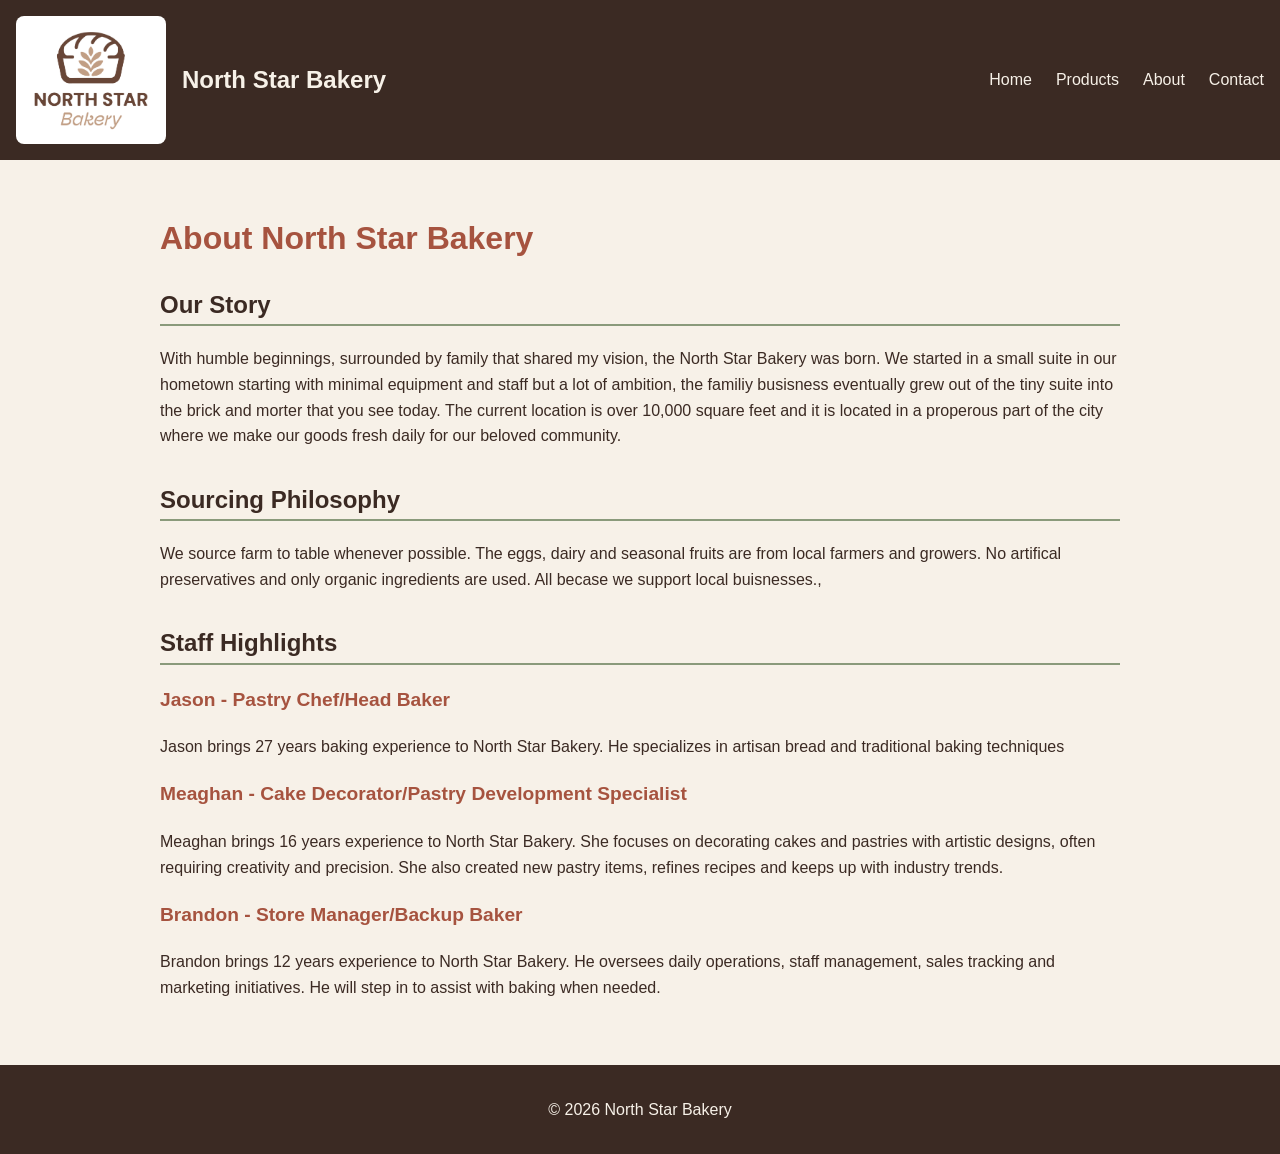
<file: about.html>
<!DOCTYPE html>
<html lang="en">
    <head>
       <meta charset="UTF-8"> 
       <title>About | North Star Bakery</title>
       <link rel="stylesheet" href="styles.css"> 
    </head>
<body>
    <header>
    <img class="logo" src="images/bakery-logo_c.png" alt="North Star Bakery logo"> 
     <p>North Star Bakery</p>
     <nav>
        <ul>
         <li><a href="index.html">Home</a></li>
         <li><a href="products.html">Products</a></li>
         <li><a href="about.html">About</a></li>
         <li><a href="contact.html">Contact</a></li>
        </ul>
     </nav>
    </header>
    <main>
        <h1>About North Star Bakery</h1>
        <section>
           <h2>Our Story</h2> 
           <p>With humble beginnings, surrounded by family that shared my vision, the North Star Bakery was born. 
            We started in a small suite in our hometown starting with minimal equipment and staff but a lot of ambition, the familiy busisness eventually grew out of the tiny suite 
            into the brick and morter that you see today.  The current location is over 10,000 square feet and it is located in a properous part of the city where we make our goods 
            fresh daily for our beloved community.</p>
        </section>
        <section>
            <h2>Sourcing Philosophy</h2>
            <p>We source farm to table whenever possible.  The eggs, dairy and seasonal fruits are from local farmers and growers.  No artifical preservatives and only organic ingredients
            are used.  All becase we support local buisnesses.,</p>  
        </section>
        <section>
            <h2>Staff Highlights</h2>
            <h3>Jason - Pastry Chef/Head Baker</h3>
            <p>Jason brings 27 years baking experience to North Star Bakery. He specializes in artisan bread and traditional baking techniques</p>
            <h3>Meaghan - Cake Decorator/Pastry Development Specialist</h3>
            <p>Meaghan brings 16 years experience to North Star Bakery.  She focuses on decorating cakes and pastries with artistic designs, often requiring creativity and precision.
            She also created new pastry items, refines recipes and keeps up with industry trends.</p>
            <h3>Brandon - Store Manager/Backup Baker</h3>
            <p>Brandon brings 12 years experience to North Star Bakery.  He oversees daily operations, staff management, sales tracking and marketing initiatives.  
            He will step in to assist with baking when needed.</p>
        </section>
    </main>
<footer>
  <p>&copy; 2026 North Star Bakery</p>  
</footer>
</body>
</html>
</file>
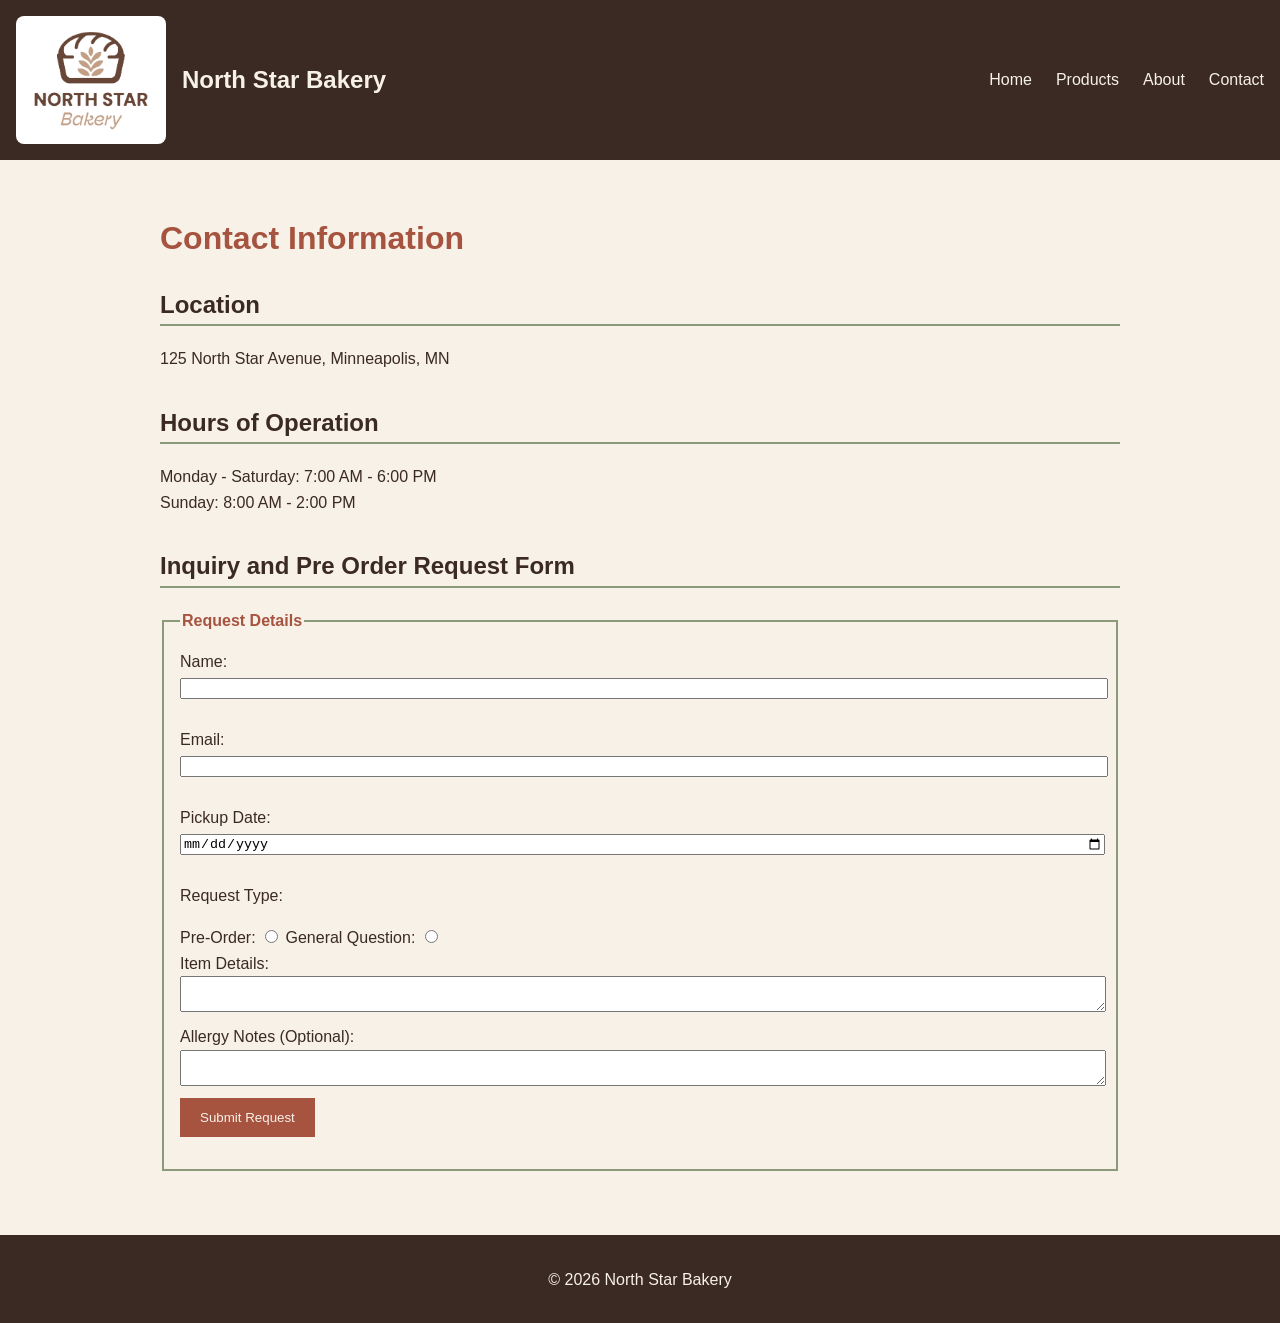
<file: contact.html>
<!DOCTYPE html>
<html lang="en">
    <head>
       <meta charset="UTF-8"> 
       <title>Contact | North Star Bakery</title>
       <link rel="stylesheet" href="styles.css">
    </head>
<body>
    <header>
     <img class="logo" src="images/bakery-logo_c.png" alt="North Star Bakery logo">
     <p>North Star Bakery</p>
     <nav>
        <ul>
         <li><a href="index.html">Home</a></li>
         <li><a href="products.html">Products</a></li>
         <li><a href="about.html">About</a></li>
         <li><a href="contact.html">Contact</a></li>
        </ul>
     </nav>
    </header>
    <main>
        <h1>Contact Information</h1>
    <section>
        <h2>Location</h2>
        <p>125 North Star Avenue, Minneapolis, MN</p>
    </section>
    <section>
        <h2>Hours of Operation</h2>
        <p>Monday - Saturday: 7:00 AM - 6:00 PM<br>
        Sunday: 8:00 AM - 2:00 PM</p>
    </section>
    <section>
        <h2>Inquiry and Pre Order Request Form</h2>
        <form id="contact-form" novalidate>
            <fieldset>
              <legend>Request Details</legend>  
              <label for="name">Name:</label>
              <input type="text" id="name" name="name" required>
              <p id="name-error" class="error-message"></p>
              <label for="email">Email:</label> 
              <input type="email" id="email" name="email" required> 
              <p id="email-error" class="error-message"></p>
              <label for="pickup-date">Pickup Date:</label> 
              <input type="date" id="pickup-date" name="pickup-date" required>
              <p>Request Type:</p>
              <label for="pre-order">Pre-Order:</label>
              <input type="radio" id="pre-order" name="request-type" value="pre-order" required>
              <label for="general-question">General Question:</label>
              <input type="radio" id="general-question" name="request-type" value="general-question">
              <label for="order-details">Item Details:</label>
              <textarea id="order-details" name="order-details" required></textarea>
              <label for="allergy-notes">Allergy Notes (Optional):</label> 
              <textarea id="allergy-notes" name="allergy-notes"></textarea>
              <button type="submit">Submit Request</button>
              <p id="form-status" class="success-message"></p>
            </fieldset>
        </form>      
    </section>
    </main>
    <footer>
  <p>&copy; 2026 North Star Bakery</p>  
    </footer> 
    <script src="script.js"></script>     
    </body>
    </html>
</file>
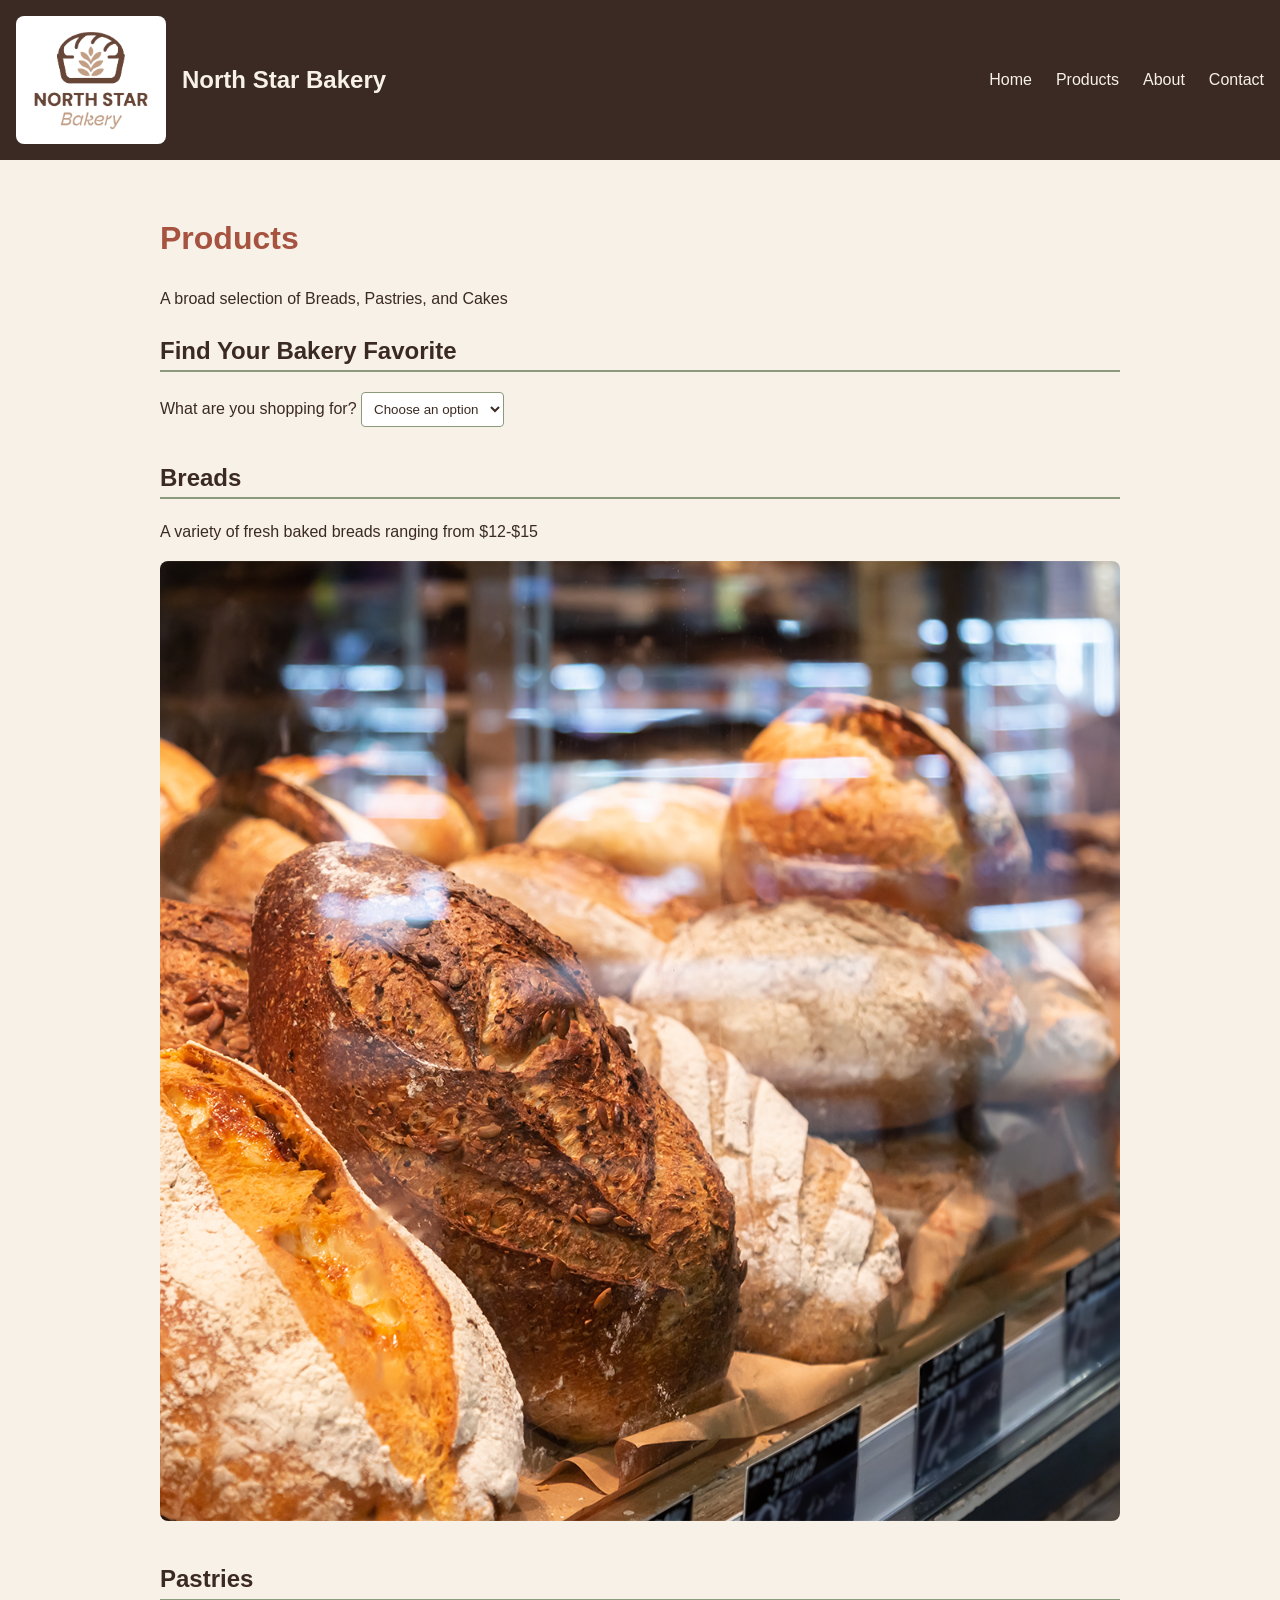
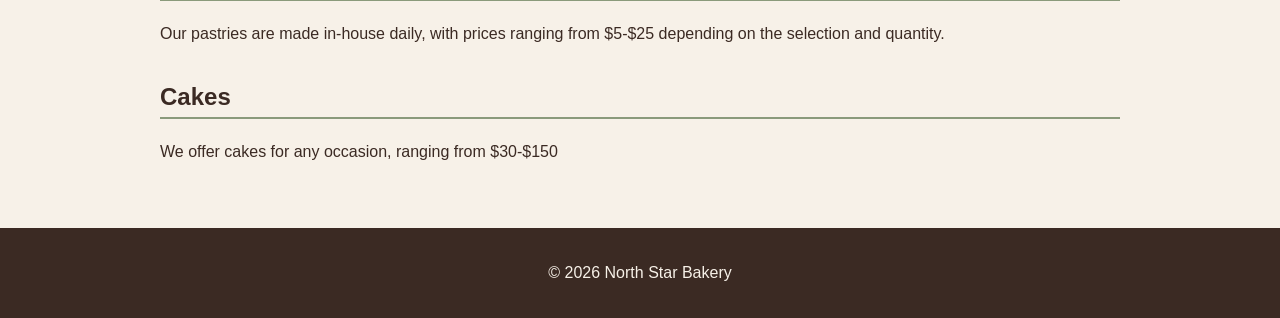
<file: products.html>
<!DOCTYPE html>
<html lang="en">
    <head>
    <meta charset="UTF-8">
    <title>Products | North Star Bakery</title>
    <link rel="stylesheet" href="styles.css">
</head>
<body>
<header>
    <img class="logo" src="images/bakery-logo_c.png" alt="North Star Bakery logo">
    <p>North Star Bakery</p>
    <nav>
        <ul>
          <li><a href="index.html">Home</a></li>
          <li><a href="products.html">Products</a></li>
          <li><a href="about.html">About</a></li>
          <li><a href="contact.html">Contact</a></li> 
        </ul>
    </nav>
</header>
<main>
   <h1>Products</h1>
   <p>A broad selection of Breads, Pastries, and Cakes</p>
   <section>
    <h2>Find Your Bakery Favorite</h2>

    <label for="bakery-preference">What are you shopping for?</label>

    <select id="bakery-preference">
        <option value="">Choose an option</option>
        <option value="bread">Breads</option>
        <option value="pastry">Pastries</option>
        <option value="cake">Cakes</option>
    </select>

    <p id="preference-message"></p>
</section>
   <section>
    <h2>Breads</h2>
    <p>A variety of fresh baked breads ranging from $12-$15</p>
     <img src="images/bakery-bread_c.png" alt="Several freshly baked loaves of bread">
   </section>
   <section>
    <h2>Pastries</h2>
    <p>Our pastries are made in-house daily, with prices ranging from $5-$25 depending on the selection and quantity.</p>
   </section>
   <section>
    <h2>Cakes</h2>
    <p>We offer cakes for any occasion, ranging from $30-$150</p>
   </section>
</main>
<footer>
  <p>&copy; 2026 North Star Bakery</p>  
</footer>
<script src="script.js"></script>
</body>
</html>
</file>
<file: styles.css>
body {
    background-color: #f7f1e8;
    color: #3b2a23;
    font-family: Arial, sans-serif;
    margin: 0;
    line-height: 1.6;
}
header {
    background-color: #3b2a23;
    color: #f7f1e8;
    padding: 1rem;
    display: flex;
    align-items: center;
    gap: 1rem;
    flex-wrap: wrap;
}
header p {
    font-size: 1.5rem;
    font-weight: 700;
}
nav {
    margin-left: auto;
}
nav a {
    color: #f7f1e8;
    text-decoration: none;
}
nav a:hover {
    color: #d98b6c;
}
nav a:focus {
    color: #d98b6c;
}
nav ul {
    list-style: none;
    display: flex;
    gap: 1.5rem;
    padding: 0;
}
main {
    max-width: 960px;
    margin: 0 auto;
    padding: 1rem;
}
h1 {
    color: #a6533f;
    font-size: 2rem;
}
h2 {
    color: #3b2a23;
    font-size: 1.5rem;
    border-bottom: 2px solid #8a9a7b;
}
h3 {
    color: #a6533f;
    font-size: 1.2rem;
}
section {
    margin-bottom: 2rem;
}
img {
    max-width: 100%;
    border-radius: 8px;
}
.logo {
    max-width: 150px;
}
video {
    max-width: 100%;
}
audio {
    max-width: 100%;
}
fieldset {
    border: 2px solid #8a9a7b;
    padding: 1rem;
}
legend {
    color: #a6533f;
    font-weight: 700;
}
input[type="text"],
input[type="email"],
input[type="date"] {
    width: 100%;
}
textarea {
    width: 100%;
    display: block;
}
label[for="order-details"],
label[for="allergy-notes"] {
    display: block;
}
input[type="text"],
input[type="email"],
input[type="date"],
textarea {
    margin-bottom: 0.75rem;
}
button {
    background-color: #a6533f;
    color: #f7f1e8;
    border: none;
    padding: 0.75rem 1.25rem;
}
button:hover,
button:focus {
    background-color: #d98b6c;
}
footer {
    background-color: #3b2a23;
    color: #f7f1e8;
    text-align: center;
    padding: 1rem;
}
.error-message {
    color: #a6533f;
    font-weight: 700;
}
.success-message {
    color: #3b2a23;
    font-weight: 700;
}
#bakery-preference {
       padding: 0.5rem;
        border: 1px solid #8a9a7b;
        border-radius: 4px;
          background-color: #ffffff;
          color: #3b2a23;
}
#preference-message {
    font-weight: 700;
    color: #a6533f;
     margin-top: 0.75rem;
}
@media (min-width: 700px) {
main {
    padding: 2rem;
}
}
</file>
